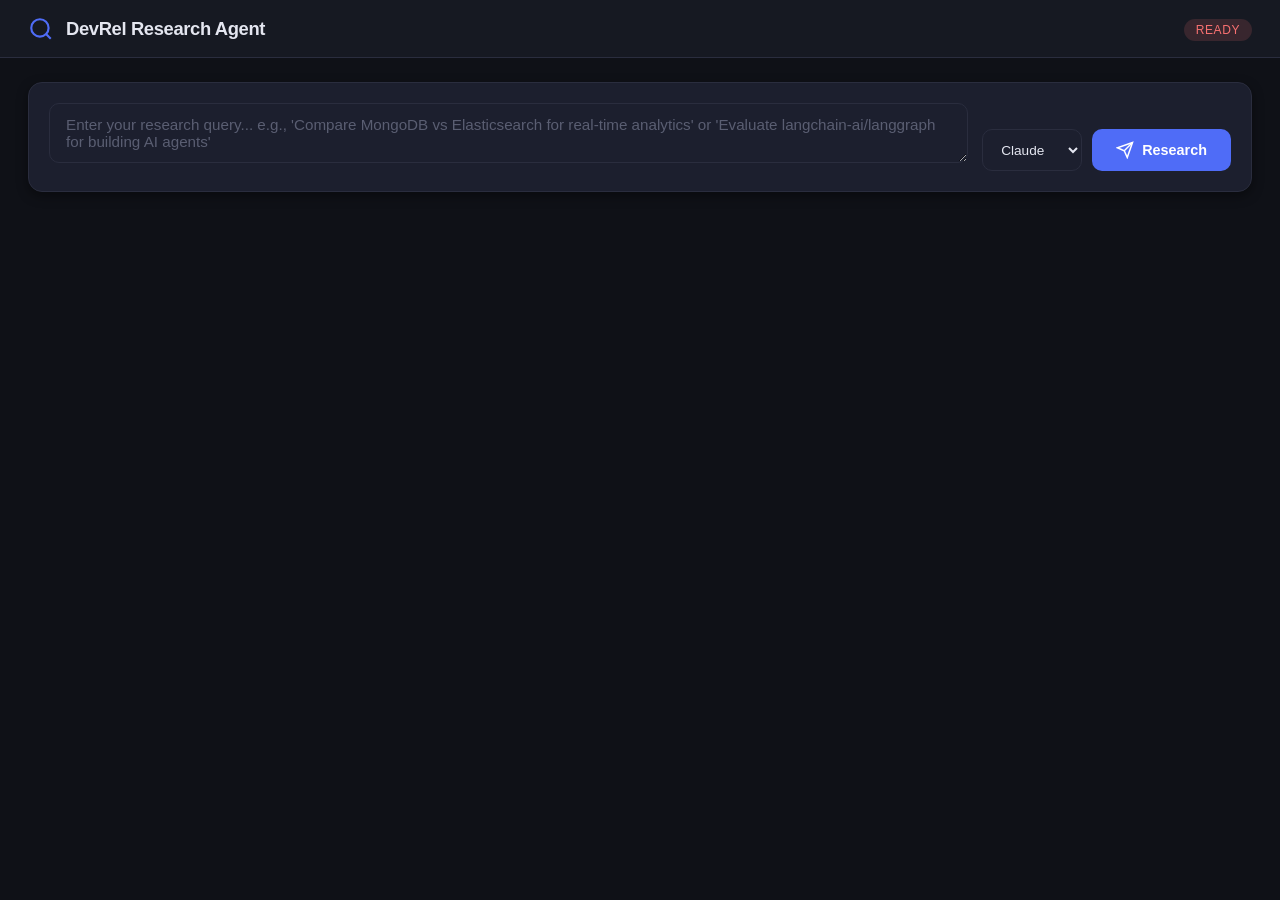
<file: static/index.html>
<!DOCTYPE html>
<html lang="en">
<head>
    <meta charset="UTF-8">
    <meta name="viewport" content="width=device-width, initial-scale=1.0">
    <title>DevRel Research Agent</title>
    <link rel="stylesheet" href="/static/styles.css">
</head>
<body>
    <!-- Header -->
    <header class="header">
        <div class="header-brand">
            <svg class="header-icon" viewBox="0 0 24 24" fill="none" stroke="currentColor" stroke-width="2">
                <circle cx="11" cy="11" r="8"/>
                <line x1="21" y1="21" x2="16.65" y2="16.65"/>
            </svg>
            <h1>DevRel Research Agent</h1>
        </div>
        <div class="header-status">
            <span id="connectionStatus" class="status-badge status-disconnected">Disconnected</span>
        </div>
    </header>

    <!-- Main Content -->
    <main class="main">
        <!-- Input Section -->
        <section class="input-section">
            <form id="researchForm" class="research-form">
                <div class="form-row">
                    <div class="input-wrapper">
                        <textarea
                            id="queryInput"
                            class="query-input"
                            placeholder="Enter your research query... e.g., 'Compare MongoDB vs Elasticsearch for real-time analytics' or 'Evaluate langchain-ai/langgraph for building AI agents'"
                            rows="2"
                        ></textarea>
                    </div>
                    <div class="form-controls">
                        <select id="modelSelect" class="model-select">
                            <option value="claude">Claude</option>
                            <option value="gpt">GPT</option>
                        </select>
                        <button type="submit" id="submitBtn" class="submit-btn">
                            <svg class="btn-icon" viewBox="0 0 24 24" fill="none" stroke="currentColor" stroke-width="2">
                                <line x1="22" y1="2" x2="11" y2="13"/>
                                <polygon points="22 2 15 22 11 13 2 9 22 2"/>
                            </svg>
                            <span>Research</span>
                        </button>
                    </div>
                </div>
            </form>
        </section>

        <!-- Phase Indicator -->
        <section id="phaseBar" class="phase-bar hidden">
            <div class="phase-steps">
                <div class="phase-step" data-phase="initializing">
                    <div class="phase-dot"></div>
                    <span>Initialize</span>
                </div>
                <div class="phase-connector"></div>
                <div class="phase-step" data-phase="checking_cache">
                    <div class="phase-dot"></div>
                    <span>Check Cache</span>
                </div>
                <div class="phase-connector"></div>
                <div class="phase-step" data-phase="fetching_metrics">
                    <div class="phase-dot"></div>
                    <span>Metrics</span>
                </div>
                <div class="phase-connector"></div>
                <div class="phase-step" data-phase="analyzing_sentiment">
                    <div class="phase-dot"></div>
                    <span>Sentiment</span>
                </div>
                <div class="phase-connector"></div>
                <div class="phase-step" data-phase="web_research">
                    <div class="phase-dot"></div>
                    <span>Web Research</span>
                </div>
                <div class="phase-connector"></div>
                <div class="phase-step" data-phase="scoring">
                    <div class="phase-dot"></div>
                    <span>Scoring</span>
                </div>
                <div class="phase-connector"></div>
                <div class="phase-step" data-phase="storing_report">
                    <div class="phase-dot"></div>
                    <span>Save Report</span>
                </div>
            </div>
        </section>

        <!-- Dashboard Grid -->
        <div id="dashboard" class="dashboard hidden">
            <!-- Live Readout — single pane showing exactly what's happening now -->
            <section id="readout" class="readout">
                <div class="readout-head">
                    <span class="readout-pulse" id="readoutPulse"></span>
                    <span class="readout-agent" id="readoutAgent">system</span>
                    <span class="readout-action" id="readoutAction">Waiting to start&hellip;</span>
                    <span class="readout-timer" id="readoutTimer">0.0s</span>
                </div>
                <pre class="readout-stream" id="readoutStream"><span class="readout-idle">The live model output will stream here as it works&hellip;</span></pre>
            </section>

            <!-- Agent Status Cards -->
            <section class="agent-cards">
                <div class="agent-card" id="card-orchestrator">
                    <div class="agent-card-header">
                        <span class="agent-icon">&#x1F3AF;</span>
                        <h3>Orchestrator</h3>
                        <span class="agent-status" id="status-orchestrator">idle</span>
                    </div>
                    <div class="agent-card-body" id="activity-orchestrator">
                        <p class="placeholder-text">Waiting for activity...</p>
                    </div>
                </div>

                <div class="agent-card" id="card-metrics-agent">
                    <div class="agent-card-header">
                        <span class="agent-icon">&#x1F4CA;</span>
                        <h3>Metrics Agent</h3>
                        <span class="agent-status" id="status-metrics-agent">idle</span>
                    </div>
                    <div class="agent-card-body" id="activity-metrics-agent">
                        <p class="placeholder-text">Waiting for activity...</p>
                    </div>
                </div>

                <div class="agent-card" id="card-sentiment-agent">
                    <div class="agent-card-header">
                        <span class="agent-icon">&#x1F4AC;</span>
                        <h3>Sentiment Agent</h3>
                        <span class="agent-status" id="status-sentiment-agent">idle</span>
                    </div>
                    <div class="agent-card-body" id="activity-sentiment-agent">
                        <p class="placeholder-text">Waiting for activity...</p>
                    </div>
                </div>

                <div class="agent-card" id="card-web-research-agent">
                    <div class="agent-card-header">
                        <span class="agent-icon">&#x1F310;</span>
                        <h3>Web Research Agent</h3>
                        <span class="agent-status" id="status-web-research-agent">idle</span>
                    </div>
                    <div class="agent-card-body" id="activity-web-research-agent">
                        <p class="placeholder-text">Waiting for activity...</p>
                    </div>
                </div>

                <div class="agent-card elastic-card" id="card-elastic-agent">
                    <div class="agent-card-header">
                        <span class="agent-icon">&#x1F50D;</span>
                        <h3>Elastic Agent</h3>
                        <span class="agent-status" id="status-elastic-agent">idle</span>
                    </div>
                    <div class="agent-card-body" id="activity-elastic-agent">
                        <p class="placeholder-text">Waiting for activity...</p>
                    </div>
                </div>
            </section>

            <!-- Plan + Timeline side-by-side -->
            <div class="dashboard-body">

                <!-- Research Plan (sticky sidebar — always visible) -->
                <section id="planCard" class="plan-card">
                    <div class="plan-header">
                        <span class="plan-icon">&#x1F4CB;</span>
                        <h2>Research Plan</h2>
                        <span id="planProgress" class="plan-progress"></span>
                    </div>
                    <ul id="todoList" class="todo-list">
                        <li class="todo-placeholder">Waiting for orchestrator to create a plan...</li>
                    </ul>
                </section>

                <!-- Activity Timeline -->
                <section class="timeline-section">
                    <div class="timeline-header">
                        <h2>Activity Timeline</h2>
                        <span id="eventCounter" class="event-counter">0 events</span>
                    </div>
                    <div id="timeline" class="timeline">
                        <div class="timeline-empty">
                            <p>Events will appear here as the agent works...</p>
                        </div>
                    </div>
                </section>

            </div>
        </div>

        <!-- Result Section (shown on completion) -->
        <section id="resultSection" class="result-section hidden">
            <div class="result-card">
                <div class="result-icon">&#x2705;</div>
                <h2>Research Complete</h2>
                <p id="resultSummary"></p>
                <a id="reportLink" href="#" class="report-link" target="_blank">
                    <svg class="btn-icon" viewBox="0 0 24 24" fill="none" stroke="currentColor" stroke-width="2">
                        <path d="M14 2H6a2 2 0 0 0-2 2v16a2 2 0 0 0 2 2h12a2 2 0 0 0 2-2V8z"/>
                        <polyline points="14 2 14 8 20 8"/>
                        <line x1="16" y1="13" x2="8" y2="13"/>
                        <line x1="16" y1="17" x2="8" y2="17"/>
                        <polyline points="10 9 9 9 8 9"/>
                    </svg>
                    View Full Report
                </a>
            </div>
        </section>
    </main>

    <script src="/static/app.js"></script>
</body>
</html>
</file>
<file: static/styles.css>
/* =============================================================================
   DevRel Research Agent - Dashboard Styles
   ============================================================================= */

/* --- Reset & Base --- */
*, *::before, *::after {
    box-sizing: border-box;
    margin: 0;
    padding: 0;
}

:root {
    --bg-primary: #0f1117;
    --bg-secondary: #161922;
    --bg-card: #1c1f2e;
    --bg-card-hover: #222640;
    --bg-input: #1c1f2e;
    --border-color: #2a2d3e;
    --border-active: #4f6cf7;

    --text-primary: #e4e6f0;
    --text-secondary: #8b8fa3;
    --text-muted: #5a5e72;

    --accent-blue: #4f6cf7;
    --accent-green: #34d399;
    --accent-yellow: #fbbf24;
    --accent-red: #f87171;
    --accent-purple: #a78bfa;
    --accent-cyan: #22d3ee;
    --accent-orange: #fb923c;

    --elastic-accent: #00bfb3;
    --elastic-bg: #0a2e2b;

    --radius-sm: 6px;
    --radius-md: 10px;
    --radius-lg: 14px;

    --shadow-sm: 0 1px 3px rgba(0,0,0,0.3);
    --shadow-md: 0 4px 12px rgba(0,0,0,0.4);
    --shadow-lg: 0 8px 24px rgba(0,0,0,0.5);

    --font-mono: 'SF Mono', 'Fira Code', 'Cascadia Code', monospace;
    --font-sans: -apple-system, BlinkMacSystemFont, 'Segoe UI', 'Inter', Roboto, sans-serif;
}

body {
    font-family: var(--font-sans);
    background: var(--bg-primary);
    color: var(--text-primary);
    line-height: 1.6;
    min-height: 100vh;
}

/* --- Header --- */
.header {
    display: flex;
    align-items: center;
    justify-content: space-between;
    padding: 14px 28px;
    background: var(--bg-secondary);
    border-bottom: 1px solid var(--border-color);
    position: sticky;
    top: 0;
    z-index: 100;
}

.header-brand {
    display: flex;
    align-items: center;
    gap: 12px;
}

.header-icon {
    width: 26px;
    height: 26px;
    color: var(--accent-blue);
}

.header h1 {
    font-size: 1.15rem;
    font-weight: 600;
    letter-spacing: -0.02em;
}

.status-badge {
    font-size: 0.75rem;
    font-weight: 500;
    padding: 4px 12px;
    border-radius: 20px;
    text-transform: uppercase;
    letter-spacing: 0.05em;
}

.status-disconnected {
    background: rgba(248, 113, 113, 0.15);
    color: var(--accent-red);
}

.status-connected {
    background: rgba(52, 211, 153, 0.15);
    color: var(--accent-green);
}

.status-running {
    background: rgba(79, 108, 247, 0.15);
    color: var(--accent-blue);
    animation: pulse-badge 2s ease-in-out infinite;
}

@keyframes pulse-badge {
    0%, 100% { opacity: 1; }
    50% { opacity: 0.6; }
}

/* --- Main Layout --- */
.main {
    max-width: 1400px;
    margin: 0 auto;
    padding: 24px 28px;
}

.hidden {
    display: none !important;
}

/* --- Input Section --- */
.input-section {
    margin-bottom: 24px;
}

.research-form {
    background: var(--bg-card);
    border: 1px solid var(--border-color);
    border-radius: var(--radius-lg);
    padding: 20px;
    box-shadow: var(--shadow-md);
}

.form-row {
    display: flex;
    gap: 14px;
    align-items: flex-end;
}

.input-wrapper {
    flex: 1;
}

.query-input {
    width: 100%;
    background: var(--bg-input);
    border: 1px solid var(--border-color);
    border-radius: var(--radius-md);
    color: var(--text-primary);
    font-family: var(--font-sans);
    font-size: 0.95rem;
    padding: 12px 16px;
    resize: vertical;
    min-height: 52px;
    transition: border-color 0.2s;
}

.query-input:focus {
    outline: none;
    border-color: var(--accent-blue);
    box-shadow: 0 0 0 3px rgba(79, 108, 247, 0.15);
}

.query-input::placeholder {
    color: var(--text-muted);
}

.form-controls {
    display: flex;
    gap: 10px;
    align-items: stretch;
}

.model-select {
    background: var(--bg-input);
    border: 1px solid var(--border-color);
    border-radius: var(--radius-md);
    color: var(--text-primary);
    font-size: 0.85rem;
    padding: 10px 14px;
    cursor: pointer;
    min-width: 100px;
}

.model-select:focus {
    outline: none;
    border-color: var(--accent-blue);
}

.submit-btn {
    display: flex;
    align-items: center;
    gap: 8px;
    background: var(--accent-blue);
    color: #fff;
    border: none;
    border-radius: var(--radius-md);
    padding: 12px 24px;
    font-size: 0.9rem;
    font-weight: 600;
    cursor: pointer;
    transition: background 0.2s, transform 0.1s;
    white-space: nowrap;
}

.submit-btn:hover {
    background: #3d58e0;
    transform: translateY(-1px);
}

.submit-btn:active {
    transform: translateY(0);
}

.submit-btn:disabled {
    opacity: 0.5;
    cursor: not-allowed;
    transform: none;
}

.btn-icon {
    width: 18px;
    height: 18px;
}

/* --- Phase Bar --- */
.phase-bar {
    margin-bottom: 24px;
    background: var(--bg-card);
    border: 1px solid var(--border-color);
    border-radius: var(--radius-lg);
    padding: 18px 24px;
    overflow-x: auto;
}

.phase-steps {
    display: flex;
    align-items: center;
    justify-content: center;
    gap: 0;
    min-width: max-content;
}

.phase-step {
    display: flex;
    flex-direction: column;
    align-items: center;
    gap: 8px;
    padding: 0 12px;
    opacity: 0.35;
    transition: opacity 0.3s;
}

.phase-step.active {
    opacity: 1;
}

.phase-step.completed {
    opacity: 0.7;
}

.phase-dot {
    width: 14px;
    height: 14px;
    border-radius: 50%;
    background: var(--text-muted);
    transition: background 0.3s, box-shadow 0.3s;
}

.phase-step.active .phase-dot {
    background: var(--accent-blue);
    box-shadow: 0 0 12px rgba(79, 108, 247, 0.5);
    animation: pulse-dot 1.5s ease-in-out infinite;
}

.phase-step.completed .phase-dot {
    background: var(--accent-green);
}

@keyframes pulse-dot {
    0%, 100% { box-shadow: 0 0 8px rgba(79, 108, 247, 0.4); }
    50% { box-shadow: 0 0 18px rgba(79, 108, 247, 0.7); }
}

.phase-step span {
    font-size: 0.72rem;
    font-weight: 500;
    text-transform: uppercase;
    letter-spacing: 0.04em;
    color: var(--text-secondary);
}

.phase-step.active span {
    color: var(--accent-blue);
}

.phase-step.completed span {
    color: var(--accent-green);
}

.phase-connector {
    width: 32px;
    height: 2px;
    background: var(--border-color);
    flex-shrink: 0;
    margin-top: -18px;
}

/* --- Agent Cards --- */
.agent-cards {
    display: grid;
    grid-template-columns: repeat(auto-fit, minmax(260px, 1fr));
    gap: 16px;
    margin-bottom: 24px;
}

.agent-card {
    background: var(--bg-card);
    border: 1px solid var(--border-color);
    border-radius: var(--radius-md);
    overflow: hidden;
    transition: border-color 0.3s, box-shadow 0.3s;
}

.agent-card.active {
    border-color: var(--accent-blue);
    box-shadow: 0 0 16px rgba(79, 108, 247, 0.1);
}

.agent-card.done {
    border-color: var(--accent-green);
}

.agent-card.elastic-card.active {
    border-color: var(--elastic-accent);
    box-shadow: 0 0 16px rgba(0, 191, 179, 0.15);
}

.agent-card-header {
    display: flex;
    align-items: center;
    gap: 10px;
    padding: 12px 16px;
    border-bottom: 1px solid var(--border-color);
    background: rgba(255, 255, 255, 0.02);
}

.agent-icon {
    font-size: 1.15rem;
}

.agent-card-header h3 {
    font-size: 0.85rem;
    font-weight: 600;
    flex: 1;
}

.agent-status {
    font-size: 0.68rem;
    font-weight: 500;
    padding: 3px 10px;
    border-radius: 12px;
    text-transform: uppercase;
    letter-spacing: 0.04em;
    background: rgba(255, 255, 255, 0.05);
    color: var(--text-muted);
}

.agent-status.running {
    background: rgba(79, 108, 247, 0.15);
    color: var(--accent-blue);
}

.agent-status.done {
    background: rgba(52, 211, 153, 0.15);
    color: var(--accent-green);
}

.agent-card-body {
    padding: 12px 16px;
    max-height: 220px;
    overflow-y: auto;
    font-size: 0.8rem;
}

.placeholder-text {
    color: var(--text-muted);
    font-style: italic;
    font-size: 0.78rem;
}

/* Agent card activity entries */
.activity-entry {
    padding: 6px 0;
    border-bottom: 1px solid rgba(255, 255, 255, 0.04);
    font-size: 0.78rem;
    line-height: 1.5;
}

.activity-entry:last-child {
    border-bottom: none;
}

.activity-entry .tool-name {
    color: var(--accent-cyan);
    font-family: var(--font-mono);
    font-size: 0.74rem;
}

.activity-entry .tool-status {
    font-size: 0.7rem;
    color: var(--text-secondary);
    margin-left: 4px;
}

.activity-entry .tool-result {
    color: var(--accent-green);
    font-size: 0.72rem;
    margin-top: 2px;
}

.activity-entry .tool-error {
    color: var(--accent-red);
    font-size: 0.72rem;
}

/* Cache hit/miss badges */
.cache-badge {
    display: inline-block;
    font-size: 0.65rem;
    font-family: var(--font-mono);
    padding: 1px 5px;
    border-radius: 3px;
    margin-left: 6px;
    vertical-align: middle;
    letter-spacing: 0.02em;
    font-weight: 600;
}

.cache-hit {
    background: rgba(52, 211, 153, 0.12);
    color: var(--accent-green);
    border: 1px solid rgba(52, 211, 153, 0.3);
}

.cache-miss {
    background: rgba(148, 163, 184, 0.08);
    color: var(--text-secondary);
    border: 1px solid rgba(148, 163, 184, 0.2);
}

/* Timeline event cache badges (slightly adjusted for timeline row) */
.event-tool + .cache-badge {
    margin-left: 6px;
}

/* Elastic tool params display */
.elastic-params {
    margin-top: 4px;
    padding: 6px 10px;
    background: var(--elastic-bg);
    border-left: 3px solid var(--elastic-accent);
    border-radius: 0 var(--radius-sm) var(--radius-sm) 0;
    font-family: var(--font-mono);
    font-size: 0.7rem;
    color: var(--elastic-accent);
    word-break: break-all;
}

.elastic-params .param-label {
    color: var(--text-secondary);
    font-weight: 500;
}

.elastic-tool-id {
    color: var(--accent-orange);
    font-family: var(--font-mono);
    font-size: 0.72rem;
    font-weight: 600;
}

/* --- Dashboard body: plan sidebar + timeline --- */
.dashboard-body {
    display: grid;
    grid-template-columns: 300px 1fr;
    gap: 24px;
    align-items: start;
}

/* --- Research Plan Card (always visible, sticky sidebar) --- */
.plan-card {
    background: var(--bg-card);
    border: 1px solid var(--accent-purple);
    border-radius: var(--radius-lg);
    box-shadow: 0 0 16px rgba(167, 139, 250, 0.08);
    display: flex;
    flex-direction: column;
    position: sticky;
    top: 16px;
    max-height: calc(100vh - 120px);
    overflow: hidden;
}

.plan-header {
    display: flex;
    align-items: center;
    gap: 10px;
    padding: 14px 20px;
    border-bottom: 1px solid var(--border-color);
    background: rgba(167, 139, 250, 0.04);
}

.plan-icon {
    font-size: 1.05rem;
}

.plan-header h2 {
    font-size: 0.95rem;
    font-weight: 600;
    flex: 1;
}

.plan-progress {
    font-family: var(--font-mono);
    font-size: 0.75rem;
    color: var(--text-secondary);
    background: rgba(255, 255, 255, 0.06);
    padding: 2px 10px;
    border-radius: 12px;
}

.todo-list {
    list-style: none;
    padding: 14px 20px;
    display: flex;
    flex-direction: column;
    gap: 10px;
    overflow-y: auto;
    flex: 1;
}

.todo-placeholder {
    color: var(--text-muted);
    font-style: italic;
    font-size: 0.8rem;
}

.todo-item {
    display: flex;
    align-items: baseline;
    gap: 10px;
    font-size: 0.85rem;
    line-height: 1.5;
    transition: opacity 0.3s;
}

.todo-icon {
    font-size: 0.8rem;
    min-width: 14px;
    text-align: center;
    flex-shrink: 0;
    font-family: var(--font-mono);
}

/* pending */
.todo-pending { opacity: 0.55; }
.todo-pending .todo-icon { color: var(--text-muted); }
.todo-pending .todo-content { color: var(--text-secondary); }

/* in_progress */
.todo-in_progress .todo-icon {
    color: var(--accent-blue);
    animation: pulse-badge 1.4s ease-in-out infinite;
}
.todo-in_progress .todo-content {
    color: var(--text-primary);
    font-weight: 500;
}

/* completed */
.todo-completed .todo-icon { color: var(--accent-green); }
.todo-completed .todo-content {
    text-decoration: line-through;
    text-decoration-color: var(--text-muted);
    color: var(--text-muted);
}

/* --- Timeline --- */
.timeline-section {
    background: var(--bg-card);
    border: 1px solid var(--border-color);
    border-radius: var(--radius-lg);
    overflow: hidden;
}

.timeline-header {
    display: flex;
    align-items: center;
    justify-content: space-between;
    padding: 14px 20px;
    border-bottom: 1px solid var(--border-color);
    background: rgba(255, 255, 255, 0.02);
}

.timeline-header h2 {
    font-size: 0.95rem;
    font-weight: 600;
}

.event-counter {
    font-size: 0.75rem;
    color: var(--text-secondary);
    font-family: var(--font-mono);
}

.timeline {
    max-height: calc(100vh - 180px);
    overflow-y: auto;
    padding: 8px 0;
}

.timeline-empty {
    text-align: center;
    padding: 40px 20px;
    color: var(--text-muted);
    font-size: 0.85rem;
}

.timeline-event {
    display: flex;
    gap: 14px;
    padding: 8px 20px;
    font-size: 0.8rem;
    border-bottom: 1px solid rgba(255, 255, 255, 0.03);
    transition: background 0.15s;
    animation: fade-in 0.25s ease-out;
}

@keyframes fade-in {
    from { opacity: 0; transform: translateY(-4px); }
    to { opacity: 1; transform: translateY(0); }
}

.timeline-event:hover {
    background: rgba(255, 255, 255, 0.02);
}

.timeline-event .event-time {
    font-family: var(--font-mono);
    font-size: 0.7rem;
    color: var(--text-muted);
    white-space: nowrap;
    min-width: 72px;
    padding-top: 2px;
}

.timeline-event .event-agent {
    font-size: 0.68rem;
    font-weight: 600;
    text-transform: uppercase;
    letter-spacing: 0.03em;
    padding: 2px 8px;
    border-radius: 4px;
    white-space: nowrap;
    min-width: 90px;
    text-align: center;
    height: fit-content;
}

.event-agent.agent-orchestrator { background: rgba(167, 139, 250, 0.15); color: var(--accent-purple); }
.event-agent.agent-metrics-agent { background: rgba(79, 108, 247, 0.15); color: var(--accent-blue); }
.event-agent.agent-sentiment-agent { background: rgba(251, 191, 36, 0.15); color: var(--accent-yellow); }
.event-agent.agent-web-research-agent { background: rgba(34, 211, 238, 0.15); color: var(--accent-cyan); }
.event-agent.agent-elastic-agent { background: rgba(0, 191, 179, 0.15); color: var(--elastic-accent); }

.timeline-event .event-body {
    flex: 1;
    min-width: 0;
}

.event-body .event-tool {
    font-family: var(--font-mono);
    font-size: 0.76rem;
    color: var(--accent-cyan);
}

.event-body .event-detail {
    color: var(--text-secondary);
    font-size: 0.76rem;
    margin-top: 2px;
    word-break: break-word;
}

.event-body .event-params {
    margin-top: 4px;
    padding: 6px 10px;
    background: rgba(0, 0, 0, 0.25);
    border-radius: var(--radius-sm);
    font-family: var(--font-mono);
    font-size: 0.68rem;
    color: var(--text-secondary);
    word-break: break-all;
    max-height: 80px;
    overflow-y: auto;
}

.event-body .elastic-highlight {
    background: var(--elastic-bg);
    border-left: 3px solid var(--elastic-accent);
    border-radius: 0 var(--radius-sm) var(--radius-sm) 0;
    color: var(--elastic-accent);
}

.event-body .event-result {
    color: var(--accent-green);
    font-size: 0.72rem;
    margin-top: 3px;
}

.event-body .event-error {
    color: var(--accent-red);
    font-size: 0.72rem;
    margin-top: 3px;
}

/* Status messages in timeline */
.timeline-event.event-status {
    background: rgba(79, 108, 247, 0.05);
}

.timeline-event.event-status .event-body {
    color: var(--accent-blue);
    font-weight: 500;
}

.timeline-event.event-error-row {
    background: rgba(248, 113, 113, 0.05);
}

/* --- Result Section --- */
.result-section {
    margin-top: 24px;
}

.result-card {
    background: var(--bg-card);
    border: 1px solid var(--accent-green);
    border-radius: var(--radius-lg);
    padding: 36px;
    text-align: center;
    box-shadow: 0 0 24px rgba(52, 211, 153, 0.1);
    animation: result-appear 0.5s ease-out;
}

@keyframes result-appear {
    from { opacity: 0; transform: translateY(16px); }
    to { opacity: 1; transform: translateY(0); }
}

.result-icon {
    font-size: 3rem;
    margin-bottom: 12px;
}

.result-card h2 {
    font-size: 1.4rem;
    margin-bottom: 8px;
}

.result-card p {
    color: var(--text-secondary);
    margin-bottom: 20px;
    font-size: 0.9rem;
}

.report-link {
    display: inline-flex;
    align-items: center;
    gap: 10px;
    background: var(--accent-green);
    color: #000;
    text-decoration: none;
    font-weight: 600;
    font-size: 1rem;
    padding: 14px 32px;
    border-radius: var(--radius-md);
    transition: background 0.2s, transform 0.1s;
}

.report-link:hover {
    background: #2abf8a;
    transform: translateY(-2px);
}

.report-link .btn-icon {
    width: 20px;
    height: 20px;
}

/* --- Scrollbar Styling --- */
::-webkit-scrollbar {
    width: 6px;
    height: 6px;
}

::-webkit-scrollbar-track {
    background: transparent;
}

::-webkit-scrollbar-thumb {
    background: var(--border-color);
    border-radius: 3px;
}

::-webkit-scrollbar-thumb:hover {
    background: var(--text-muted);
}

/* --- Responsive --- */
@media (max-width: 768px) {
    .main {
        padding: 16px;
    }

    .form-row {
        flex-direction: column;
    }

    .form-controls {
        width: 100%;
    }

    .submit-btn {
        flex: 1;
        justify-content: center;
    }

    .agent-cards {
        grid-template-columns: 1fr;
    }

    .dashboard-body {
        grid-template-columns: 1fr;
    }

    .plan-card {
        position: static;
        max-height: 300px;
    }

    .timeline {
        max-height: 400px;
    }

    .phase-steps {
        justify-content: flex-start;
    }

    .timeline-event {
        flex-direction: column;
        gap: 4px;
    }

    .timeline-event .event-agent {
        width: fit-content;
    }
}

/* =============================================================================
   Live Readout pane — single "what is it doing right now" surface
   ============================================================================= */

.readout {
    background: var(--bg-card);
    border: 1px solid var(--border-color);
    border-left: 3px solid var(--accent-blue);
    border-radius: var(--radius-md);
    padding: 14px 16px;
    margin-bottom: 16px;
    box-shadow: var(--shadow-sm);
}

.readout[data-state="done"] { border-left-color: var(--accent-green); }
.readout[data-state="error"] { border-left-color: var(--accent-red); }

.readout-head {
    display: flex;
    align-items: center;
    gap: 10px;
}

.readout-pulse {
    flex: 0 0 auto;
    width: 10px;
    height: 10px;
    border-radius: 50%;
    background: var(--accent-blue);
    box-shadow: 0 0 0 0 rgba(79, 108, 247, 0.6);
    animation: readout-pulse 1.4s infinite;
}

.readout[data-state="done"] .readout-pulse {
    background: var(--accent-green);
    animation: none;
}
.readout[data-state="error"] .readout-pulse {
    background: var(--accent-red);
    animation: none;
}

@keyframes readout-pulse {
    0%   { box-shadow: 0 0 0 0 rgba(79, 108, 247, 0.6); }
    70%  { box-shadow: 0 0 0 8px rgba(79, 108, 247, 0); }
    100% { box-shadow: 0 0 0 0 rgba(79, 108, 247, 0); }
}

.readout-agent {
    flex: 0 0 auto;
    font-family: var(--font-mono);
    font-size: 0.72rem;
    font-weight: 600;
    padding: 2px 8px;
    border-radius: var(--radius-sm);
    background: var(--bg-secondary);
    color: var(--text-secondary);
    text-transform: lowercase;
}

.readout-action {
    flex: 1 1 auto;
    min-width: 0;
    color: var(--text-primary);
    font-size: 0.9rem;
    font-weight: 500;
    white-space: nowrap;
    overflow: hidden;
    text-overflow: ellipsis;
}

.readout-timer {
    flex: 0 0 auto;
    font-family: var(--font-mono);
    font-size: 0.8rem;
    color: var(--text-muted);
    font-variant-numeric: tabular-nums;
}

.readout-stream {
    margin: 10px 0 0;
    max-height: 160px;
    overflow-y: auto;
    background: var(--bg-primary);
    border: 1px solid var(--border-color);
    border-radius: var(--radius-sm);
    padding: 10px 12px;
    font-family: var(--font-mono);
    font-size: 0.76rem;
    line-height: 1.5;
    color: var(--text-secondary);
    white-space: pre-wrap;
    word-break: break-word;
}

.readout-stream:empty { display: none; }

.readout-idle {
    color: var(--text-muted);
    font-style: italic;
}
</file>
